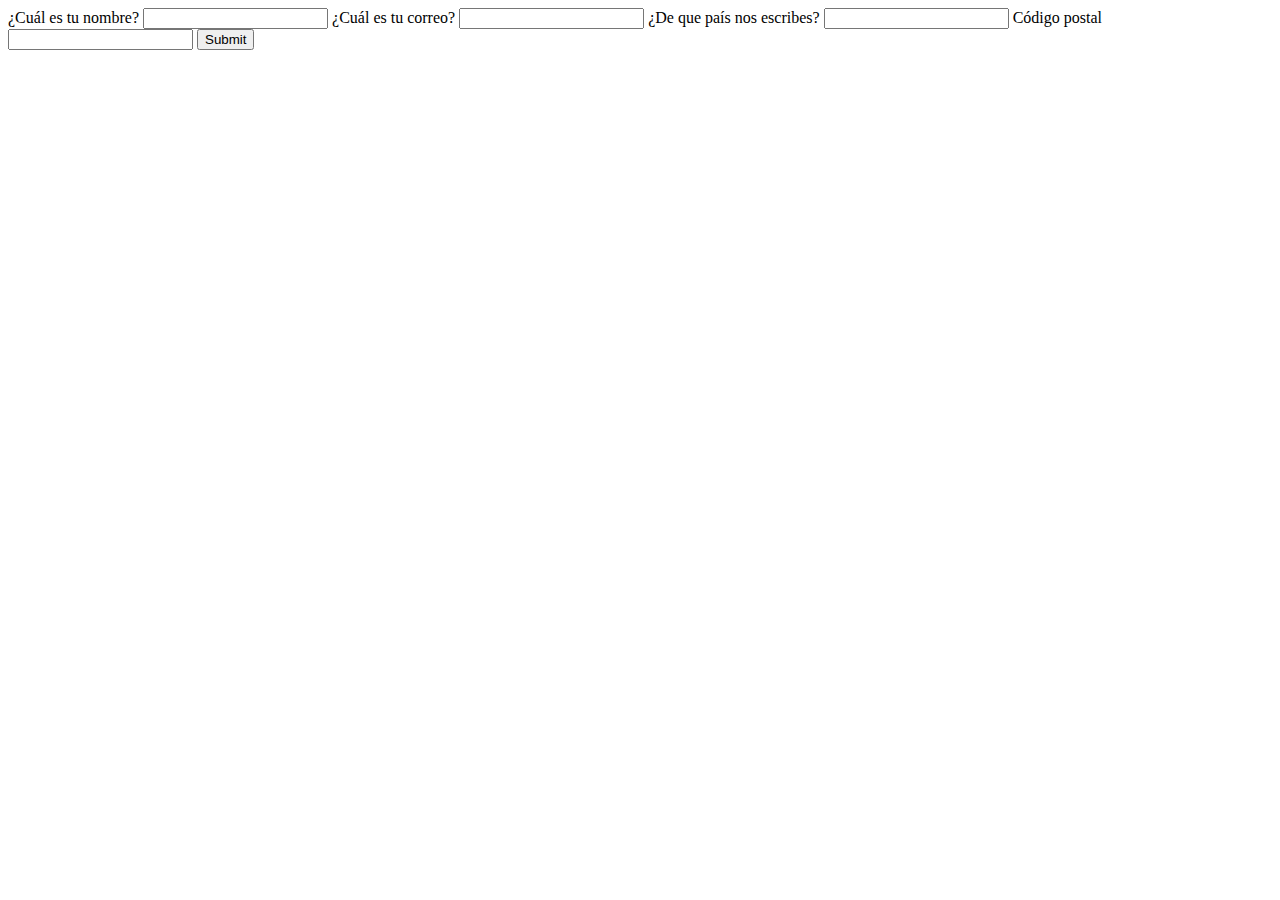
<file: claseAutocompletar/index.html>
<!DOCTYPE html>
<html lang="en">
  <head>
    <meta charset="UTF-8">
    <meta name="viewport" content="width=device-width, initial-scale=1.0">
    <title>Calendario</title>
  </head>
  <body>
    <main>
        <form action="">
            <label for="nombre">
                <span>¿Cuál es tu nombre?</span>
                <input type="text" id="nombre" name="nombre" autocomplete="name" required>
            </label>
            <label for="correo">
                <span>¿Cuál es tu correo?</span>
                <input type="email" id="correo" name="correo" autocomplete="email" required>
            </label>
            <label for="pais">
                <span>¿De que país nos escribes?</span>
                <input type="text" id="pais" name="pais" autocomplete="country" required>
            </label>
            <label for="cp">
                <span>Código postal</span>
                <input type="number" id="cp" name="cp" autocomplete="postal-code" required>
            </label>
            <input type="submit">
        </form>
    </main>
  </body>
</html>
</file>
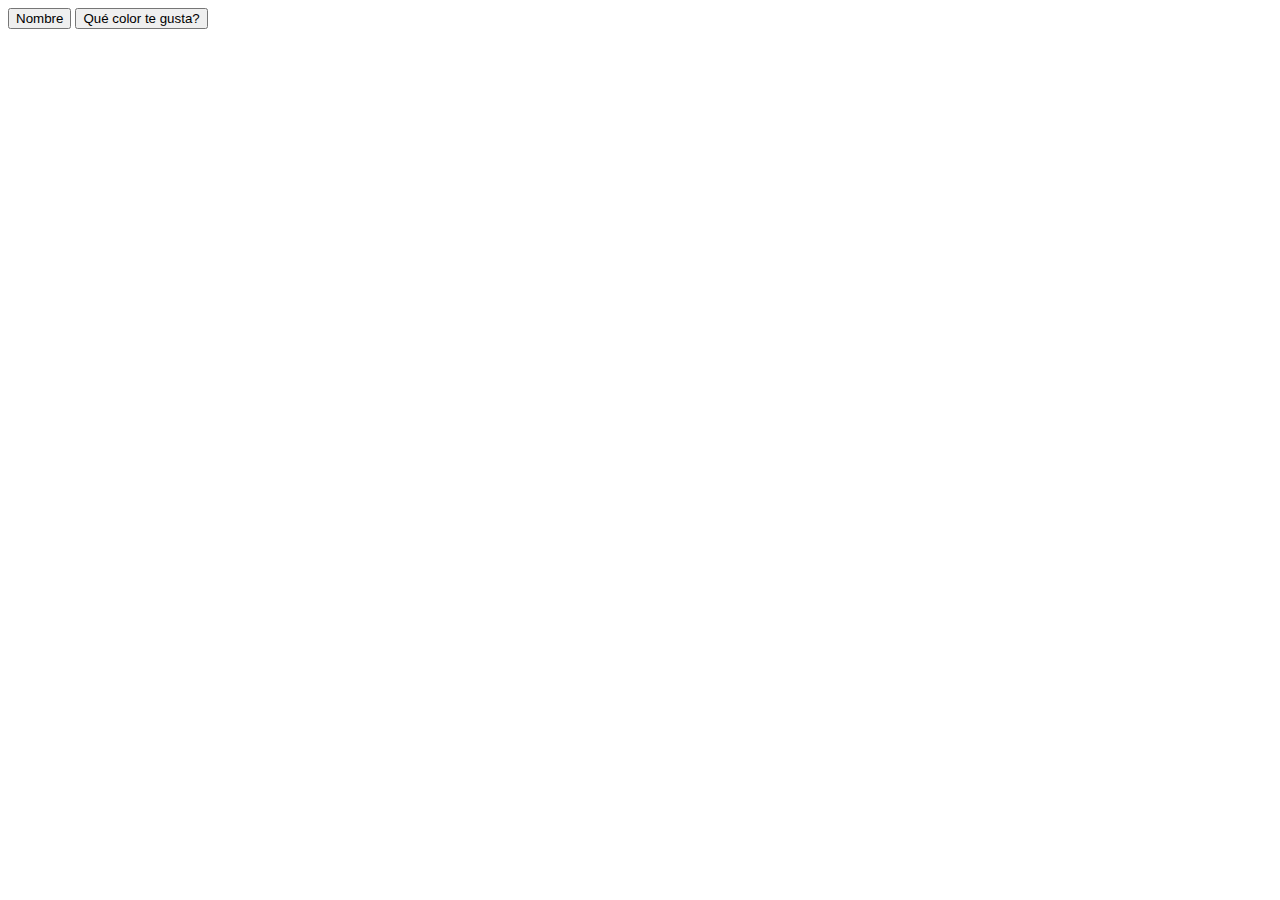
<file: claseButton/index.html>
<!DOCTYPE html>
<html lang="en">
<head>
    <meta charset="UTF-8">
    <meta http-equiv="X-UA-Compatible" content="IE=edge">
    <meta name="viewport" content="width=device-width, initial-scale=1.0">
    <title>Document</title>
</head>
<body>
    <!-- // solo para formularios -->
    <input type="submit" value="Nombre" />  <!-- con el atributo value podremos cambiar el texto que se vera en el -->

    <!-- // lo usaremos para cualquier caso en el que necesitemos un boton -->
    <button type="submit">Qué color te gusta?</button> 
    <!-- // si quieres usar un button en un formulario debes agregarle el type = "submit" -->
</body>
</html>
</file>
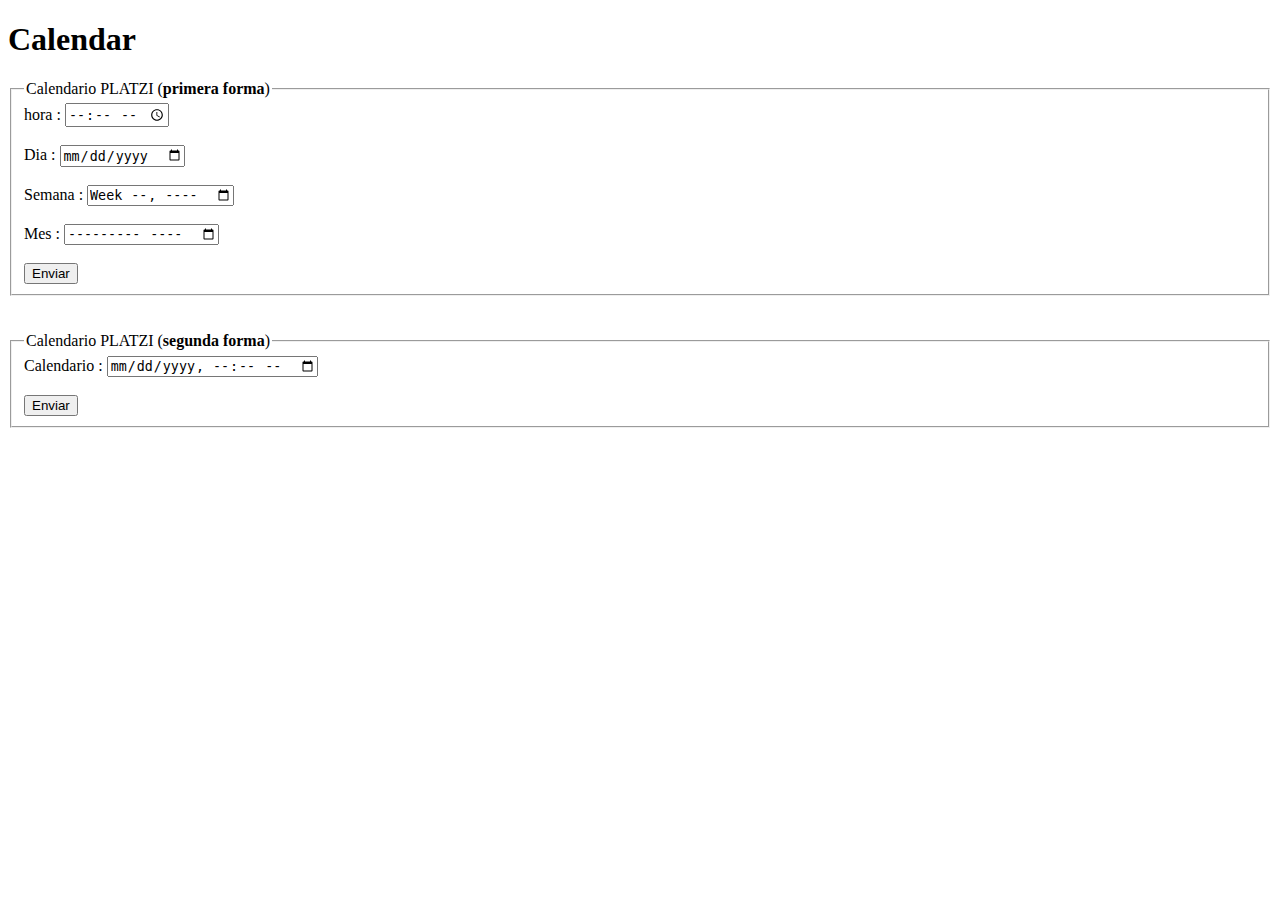
<file: claseCalendario/index.html>
<!DOCTYPE html>
<html lang="en">
<head>
    <meta charset="UTF-8">
    <meta name="viewport" content="width=device-width, initial-scale=1.0">
    <title>Calendario de clases de PLATZI</title>
</head>
<body>

    <h1>Calendar</h1>

    <form action="">
        <fieldset>
            <legend>Calendario PLATZI  (<b>primera forma</b>)</legend>

            <label for="hora">hora :</label>
            <input type="time" id="hora" name="hora"><br><br>

            <label for="dia">Dia :</label>
            <input type="date" id="dia" name="dia"><br><br>

            <label for="semana">Semana :</label>
            <input type="week" id="semana" name="semana"><br><br>

            <label for="mes">Mes :</label>
            <input type="month" id="mes" name="mes"><br><br>

            <input type="submit" value="Enviar" name="enviar">

        </fieldset>
    </form><br><br>

    <form action="">
        <fieldset>
            <legend>Calendario PLATZI (<b>segunda forma</b>)</legend>

            <label for="calendario">Calendario :</label>
            <input type="datetime-local" id="calendario" name="calendario"><br><br>

            <input type="submit" value="Enviar" name="enviar">
        </fieldset>
    </form>
    
</body>
</html>
</file>
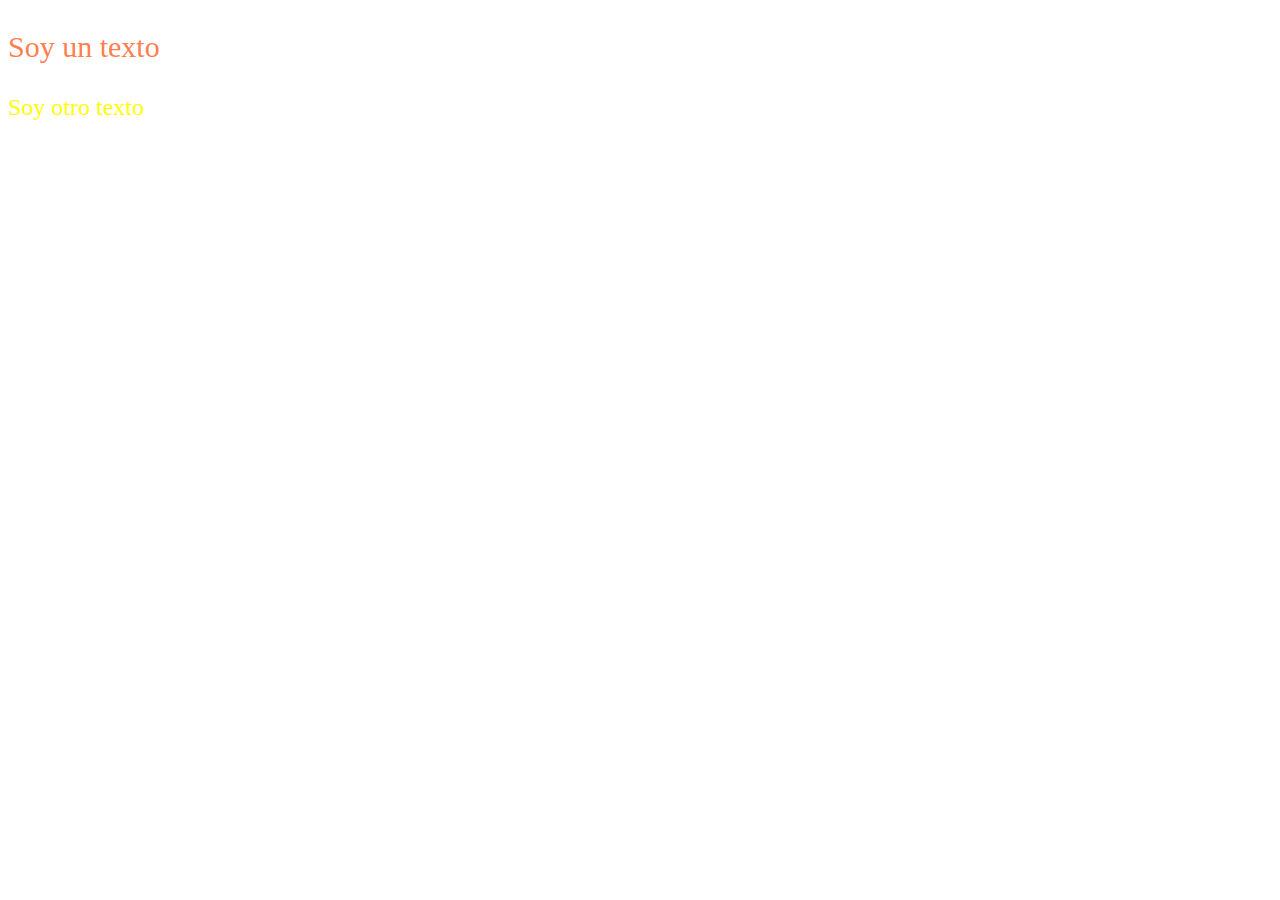
<file: claseCSS/index.html>
<!DOCTYPE html>
<html lang="en">
<head>
    <meta charset="UTF-8">
    <meta name="viewport" content="width=device-width, initial-scale=1.0">
    <title>Clase CSS</title>
    <link rel="stylesheet" href="./style.css">
</head>
<body>
    <main>
        <p class="parrafo">Soy un texto</p>
        <p id="texto">Soy otro texto</p>
    </main>
</body>
</html>
</file>
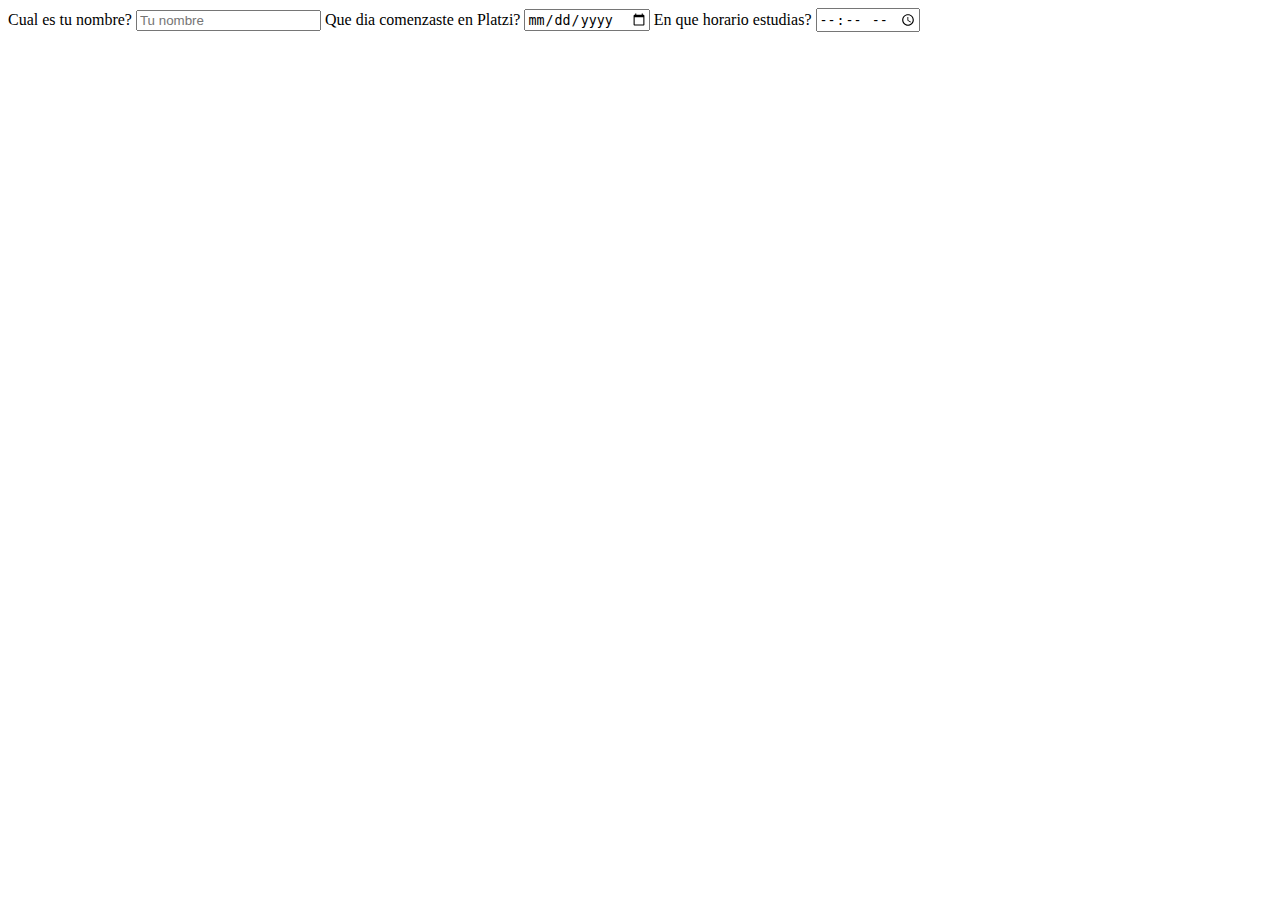
<file: claseForms/index.html>
<!DOCTYPE html>
<html lang="en">
 <head>
   <meta charset="UTF-8">
   <meta name="viewport" content="width=device-width, initial-scale=1.0">
   <title>Formularios</title>
 </head>
 <body>
   <form action="">
     <label for="nombre">
       <span>Cual es tu nombre?</span>
       <input type="text" id="nombre" placeholder="Tu nombre" required>
     </label>
     <label for="inicio-platzi">
       <span>Que dia comenzaste en Platzi?</span>
       <input type="date" id="inicio-platzi" >
     </label>
     <label for="horario">
       <span>En que horario estudias?</span>
       <input type="time" id="horario" >
     </label>
   </form>
 </body>
</html>
</file>
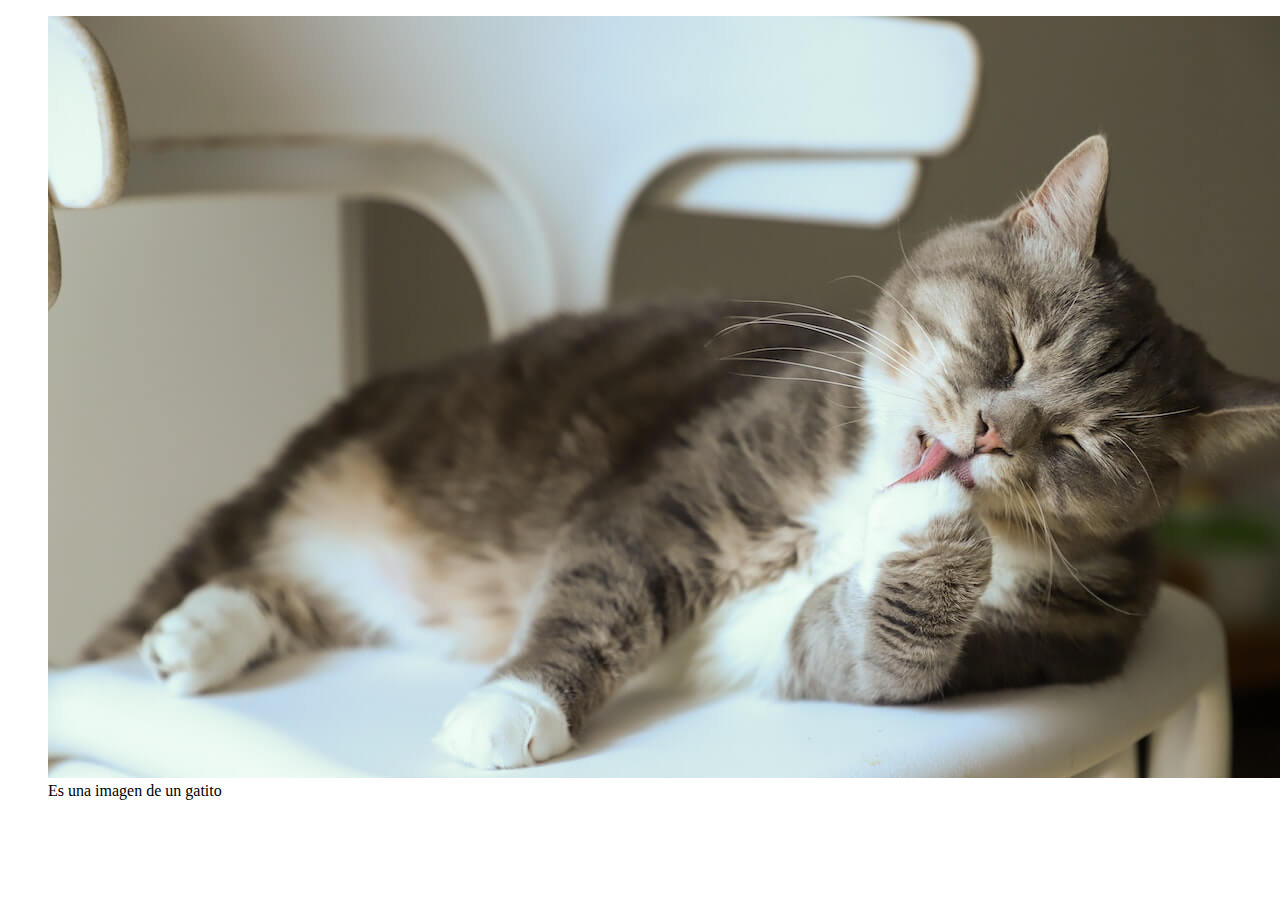
<file: claseImg/index.html>
<!DOCTYPE html>
<html lang="en">
<head>
    <meta charset="UTF-8">
    <meta http-equiv="X-UA-Compatible" content="IE=edge">
    <meta name="viewport" content="width=device-width, initial-scale=1.0">
    <title>Imagenes</title>
</head>
<body>
    <main>
        <section>
            <figure>
                <img 
                  src="./pics/tinified/pexels-cats-coming-3712095.jpg"
                  alt="Es una imagen de un gatito"
                />
                <figcaption>Es una imagen de un gatito</figcaption>
            </figure>
        </section>
    </main>
</body>
</html>
</file>
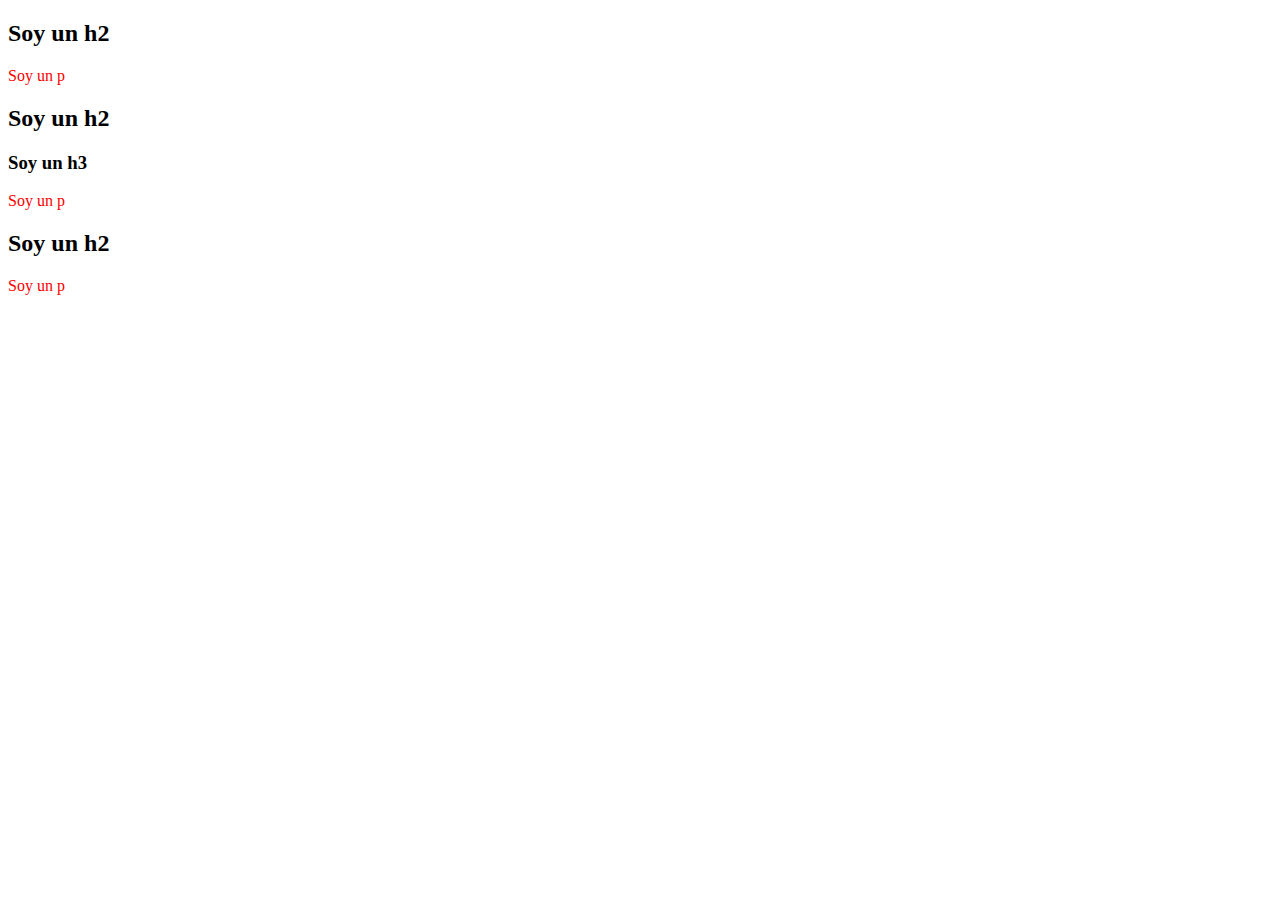
<file: CSS/claseCombinadores/index.html>
<!DOCTYPE html>
<html lang="en">
<head>
    <meta charset="UTF-8">
    <meta name="viewport" content="width=device-width, initial-scale=1.0">
    <title>Combinadores</title>
    <link rel="stylesheet" href="./style.css">
</head>
<body>
    <div>
        <h2>Soy un h2</h2>
        <p>Soy un p</p>
        <h2>Soy un h2</h2>
        <h3>Soy un h3</h3>
        <p>Soy un p</p>
        <h2>Soy un h2</h2>
        <p>Soy un p</p>
    </div>
</body>
</html>
</file>
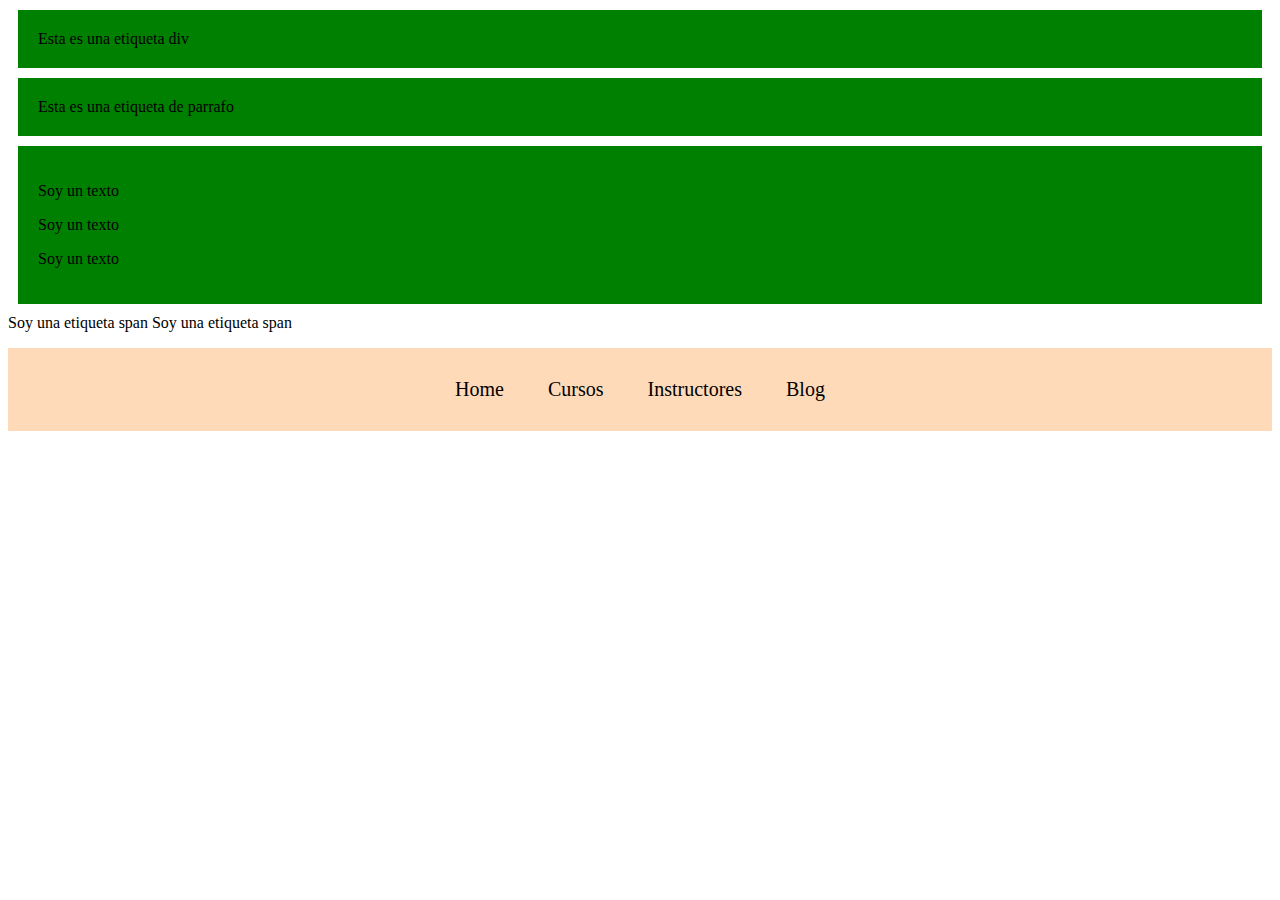
<file: CSS/claseDisplay/index.html>
<!DOCTYPE html>
<html lang="en">
<head>
    <meta charset="UTF-8">
    <meta name="viewport" content="width=device-width, initial-scale=1.0">
    <title>Display</title>
    <link rel="stylesheet" href="./style.css">
</head>
<body>
    <div class="block-element">Esta es una etiqueta div</div>
    <p class="block-element">Esta es una etiqueta de parrafo</p>
    <div class="block-element">
        <p class="parrafo">Soy un texto</p>
        <p class="parrafo">Soy un texto</p>
        <p class="parrafo">Soy un texto</p>
    </div>

    <span>Soy una etiqueta span</span>
    <span>Soy una etiqueta span</span>

    <ul class="nav">
        <li>Home</li>
        <li>Cursos</li>
        <li>Instructores</li>
        <li>Blog</li>
    </ul>
</body>
</html>
</file>
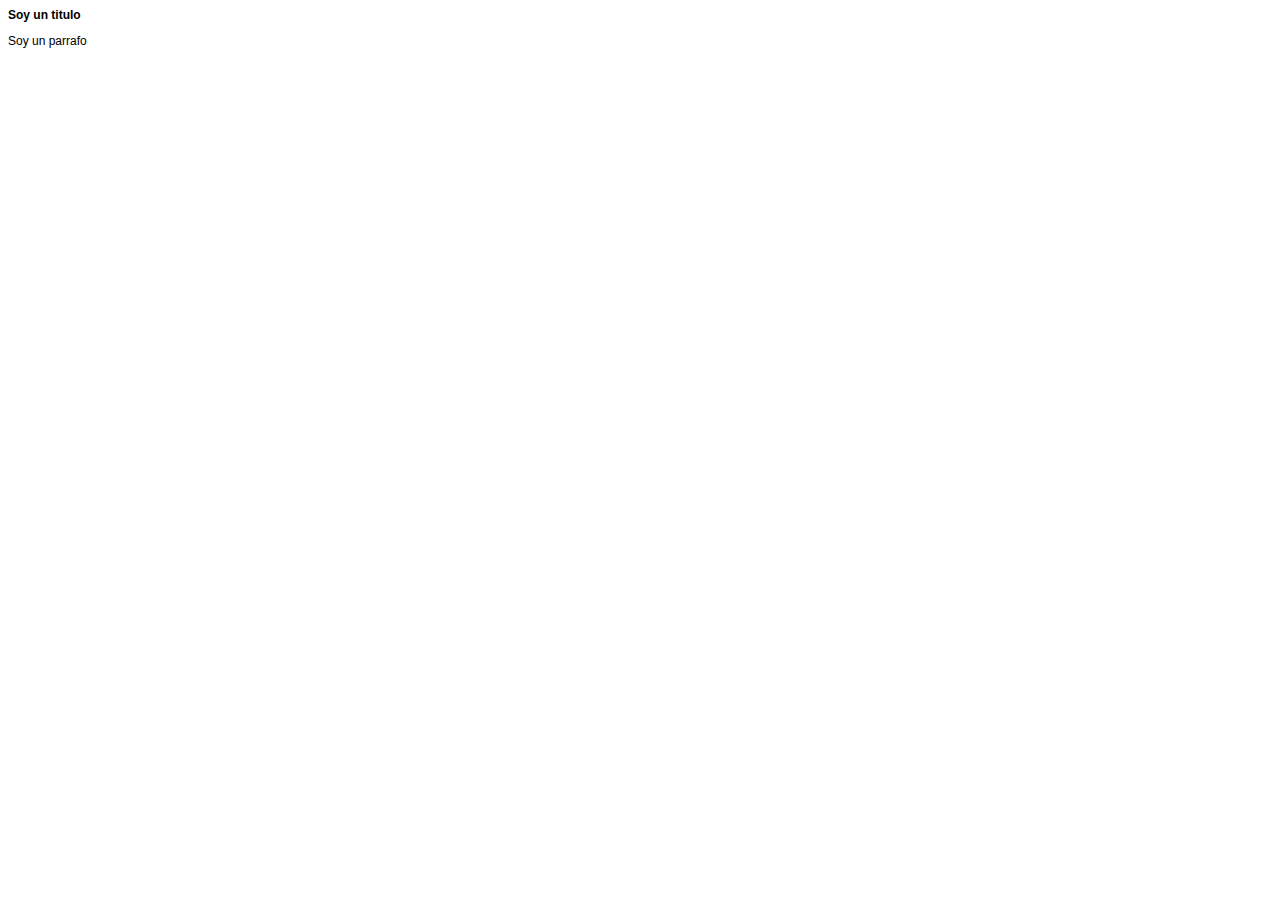
<file: CSS/claseHerencia/index.html>
<!DOCTYPE html>
<html lang="en">
<head>
    <meta charset="UTF-8">
    <meta name="viewport" content="width=device-width, initial-scale=1.0">
    <title>Herencia</title>
    <link rel="stylesheet" href="./style.css">
</head>
<body>
    <main>
        <h1>Soy un titulo</h1>
        <p>Soy un parrafo</p>
    </main>
</body>
</html>
</file>
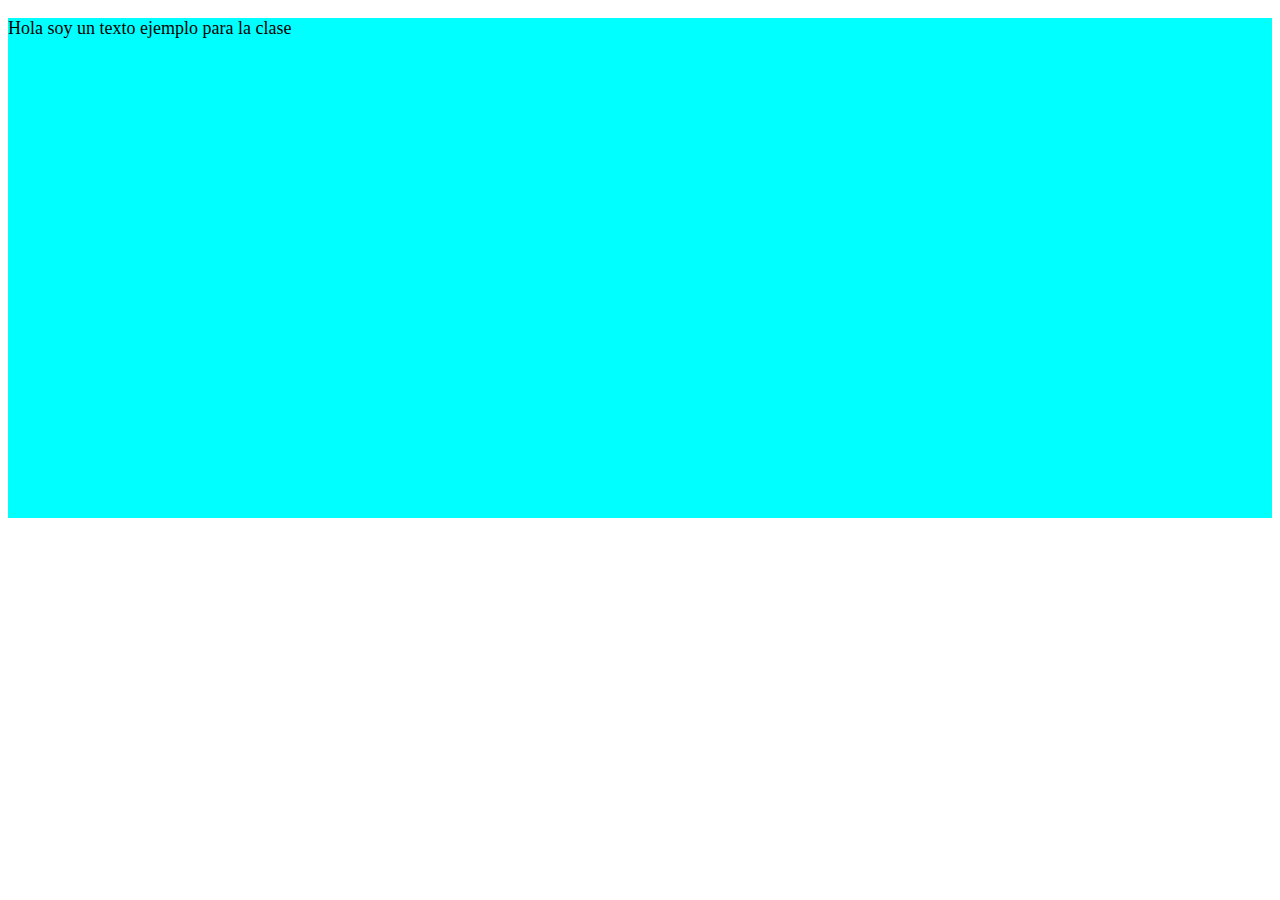
<file: CSS/claseMedidas/index.html>
<!DOCTYPE html>
<html lang="en">
<head>
    <meta charset="UTF-8">
    <meta name="viewport" content="width=device-width, initial-scale=1.0">
    <title>Medidas</title>
    <link rel="stylesheet" href="./style.css">
</head>
<body>
    <main>
        <p>Hola soy un texto ejemplo para la clase</p>
    </main>
</body>
</html>
</file>
<file: claseCSS/style.css>
p{
    color: blue;
    font-size: 30px;
}

/* Class */

.parrafo {
    color: coral;
}

/* ID  */

#texto {
    color: yellow;
    font-size: 24px;
}
</file>
<file: CSS/claseCombinadores/style.css>
/* h2 + p {
    color: red;
} */

/* h2 ~ p {
    color: red;
} */

div > p {
    color: red;
}
</file>
<file: CSS/claseDisplay/style.css>
.block-element {
    background-color: green;
    margin: 10px;
    padding: 20px;
}

.nav {
    background-color: peachpuff;
    padding: 20px;
    list-style: none;
    text-align: center;
}

.nav li {
    display: inline-block;
    font-size: 20px;
    margin: 10px 0;
    padding-left: 20px;
    padding-right: 20px;
}
</file>
<file: CSS/claseHerencia/style.css>
html {
    font-size: 75%;
    font-family: Verdana, Geneva, Tahoma, sans-serif;
}

h1 {
    font-size: inherit;
}
</file>
<file: CSS/claseMedidas/style.css>
main {
    background-color: aqua;
    width: 100%;
    height: 500px;
}

p {
    font-size: 18px;
}
</file>
